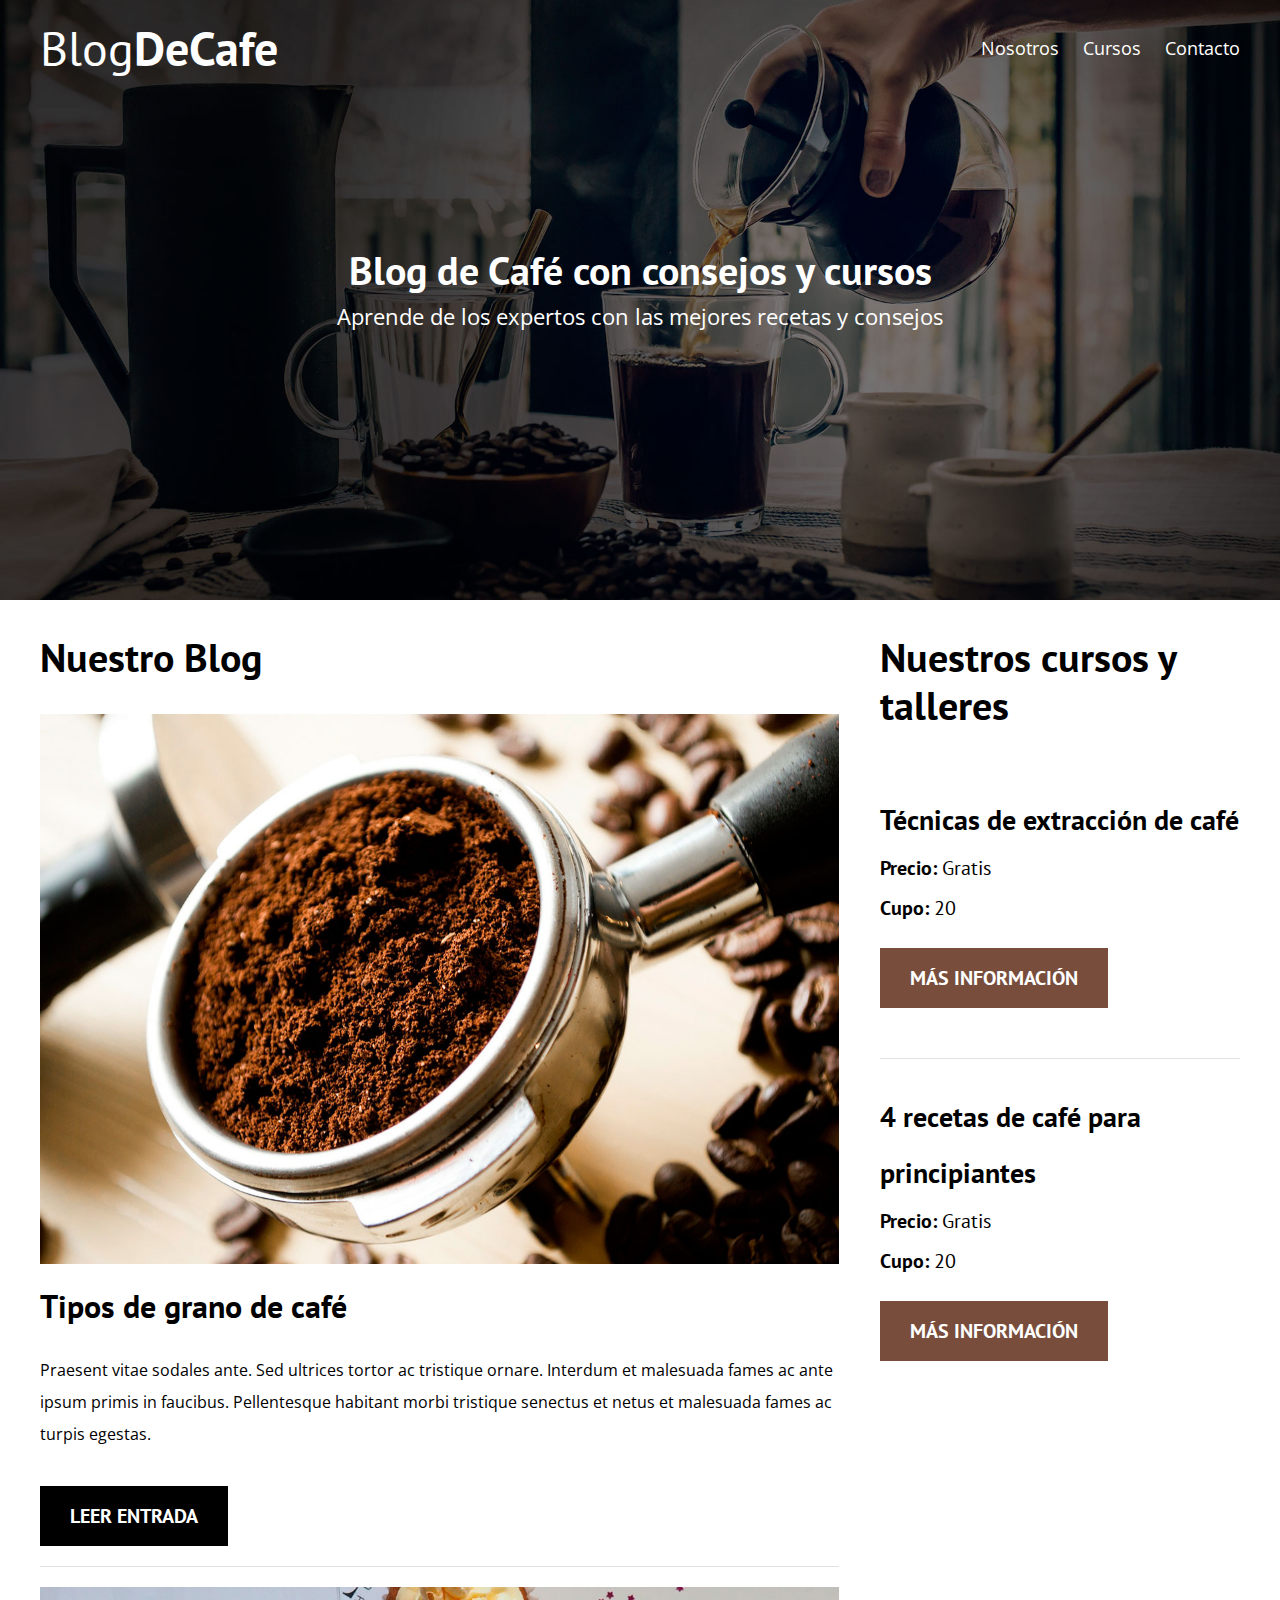
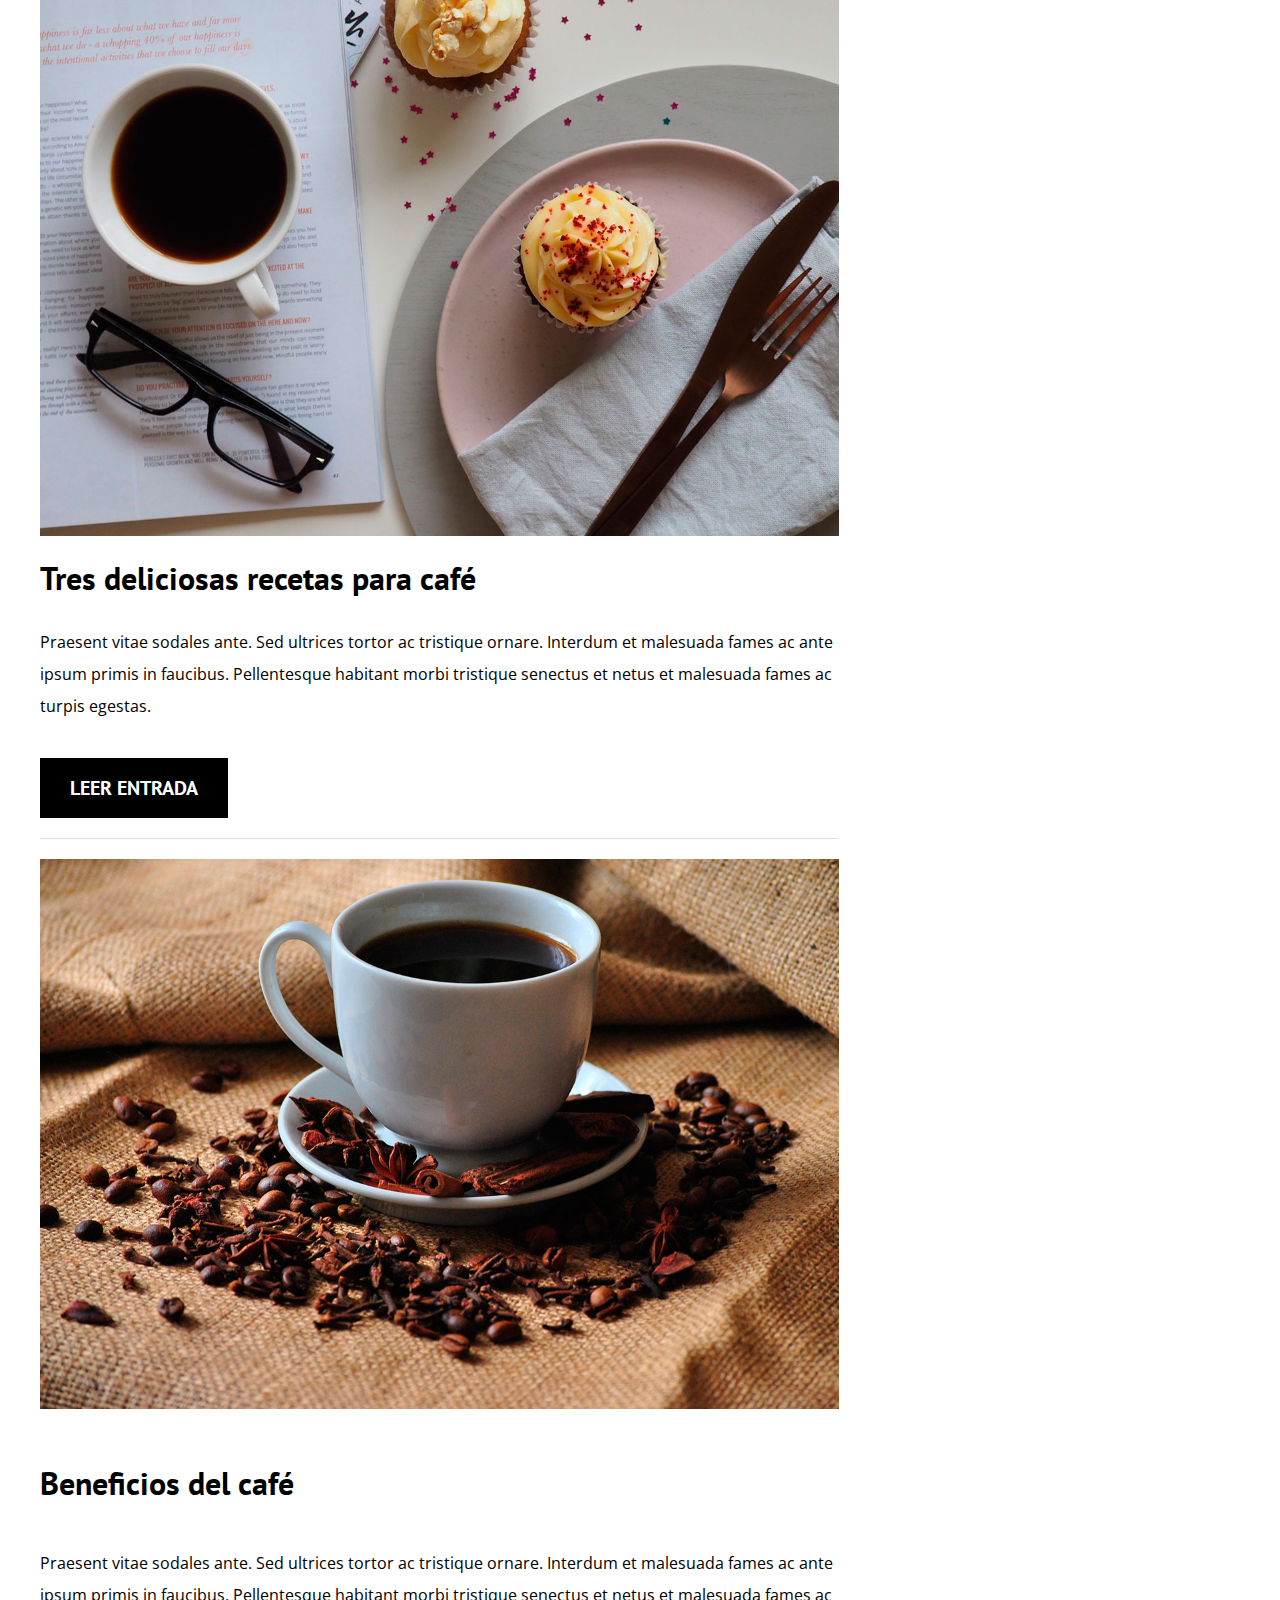
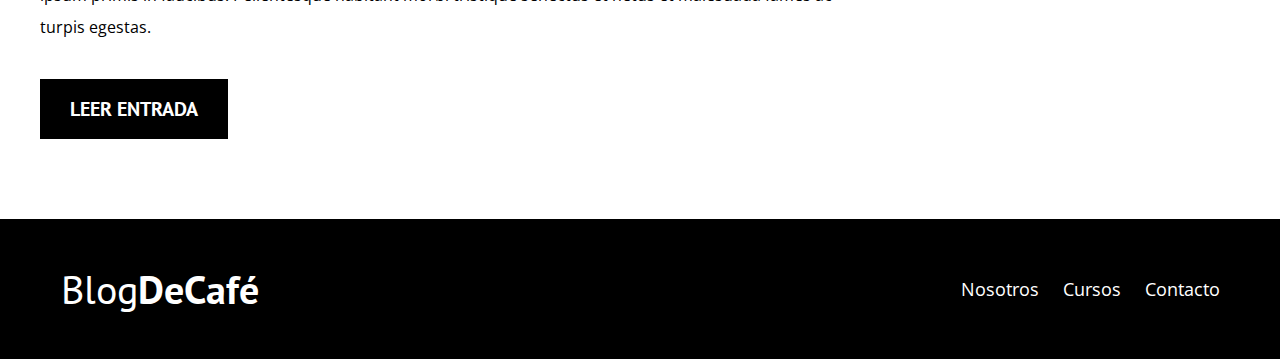
<file: blogcafe/index.html>
<!DOCTYPE html>
<html lang="en">

<head>
    <meta charset="UTF-8">
    <meta name="viewport" content="width=device-width, initial-scale=1.0">
    <meta http-equiv="X-UA-Compatible" content="ie=edge">
    <title>Blog de Café</title>
    <link href="https://fonts.googleapis.com/css2?family=Open+Sans&family=PT+Sans:wght@400;700&display=swap" rel="stylesheet">
    <link rel="stylesheet" href="css/normalize.css">
    <link rel="stylesheet" href="css/style.css">
</head>

<body>

    <header class="site-header">
        <div class="contenedor">
            <div class="barra">
                <a href="/">
                    <h1 class="no-margin">Blog<span>DeCafe</span></h1>
                </a>
                <nav class="navegacion">
                    <a href="nosotros.html">Nosotros</a>
                    <a href="cursos.html">Cursos</a>
                    <a href="contacto.html">Contacto</a>
                </nav>
            </div>
            <!--barra-->
            <div class="texto-header">
                <h2 class="no-margin">Blog de Café con consejos y cursos</h2>
                <p class="no-margin">Aprende de los expertos con las mejores recetas y consejos</p>
            </div>
        </div>
        <!--contenedor-->
    </header>
    <div class="contenido-principal contenedor">
        <main class="blog">
            <h2>Nuestro Blog</h2>
            <article class="entrada-blog">
                <div class="imagen">
                    <img src="img/blog1.jpg" alt="Imagen blog">
                </div>
                <!--imagen-->
                <div class="contenido-blog">
                    <h3 class="no-margin">Tipos de grano de café</h3>
                    <p>Praesent vitae sodales ante. Sed ultrices tortor ac tristique ornare. Interdum et malesuada fames ac ante ipsum primis in faucibus. Pellentesque habitant morbi tristique senectus et netus et malesuada fames ac turpis egestas.</p>
                    <a href="entrada.html" class="btn btn-primario">Leer entrada</a>
                </div>
            </article>
            <article class="entrada-blog">
                <div class="imagen">
                    <img src="img/blog2.jpg" alt="Imagen blog">
                </div>
                <!--imagen-->
                <div class="contenido-blog">
                    <h3 class="no-margin">Tres deliciosas recetas para café</h3>
                    <p>Praesent vitae sodales ante. Sed ultrices tortor ac tristique ornare. Interdum et malesuada fames ac ante ipsum primis in faucibus. Pellentesque habitant morbi tristique senectus et netus et malesuada fames ac turpis egestas.</p>
                    <a href="entrada.html" class="btn btn-primario">Leer entrada</a>
                </div>
            </article>
            <article class="entrada-blog">
                <div class="imagen">
                    <img src="img/blog3.jpg" alt="Imagen blog">
                </div>
                <!--imagen-->
                <div class="contenido-blog">
                    <h3>Beneficios del café</h3>
                    <p>Praesent vitae sodales ante. Sed ultrices tortor ac tristique ornare. Interdum et malesuada fames ac ante ipsum primis in faucibus. Pellentesque habitant morbi tristique senectus et netus et malesuada fames ac turpis egestas.</p>
                    <a href="entrada.html" class="btn btn-primario">Leer entrada</a>
                </div>
            </article>
        </main>
        <aside class="cursos">
            <h2>Nuestros cursos y talleres</h2>
            <ul class="cursos-lista">
                <li class="curso">
                    <h4 class="no-margin">Técnicas de extracción de café</h4>
                    <p class="no-margin">Precio: <span>Gratis</span></p>
                    <p class="no-margin">Cupo: <span>20</span></p>
                    <a href="cursos.html" class="btn btn-secundario">Más información</a>
                </li>
                <li class="curso">
                    <h4 class="no-margin">4 recetas de café para principiantes</h4>
                    <p class="no-margin">Precio: <span>Gratis</span></p>
                    <p class="no-margin">Cupo: <span>20</span></p>
                    <a href="cursos.html" class="btn btn-secundario">Más información</a>
                </li>
            </ul>
        </aside>
    </div>
    <!--contenido-principal-->
    <footer class="site-footer">
        <div class="contenedor">
            <div class="barra">
                <p class="no-margin">Blog<span>DeCafé</span></p>
                <nav class="navegacion">
                    <a href="nosotros.html">Nosotros</a>
                    <a href="cursos.html">Cursos</a>
                    <a href="contacto.html">Contacto</a>
                </nav>
            </div>
        </div>
    </footer>
</body>

</html>
</file>
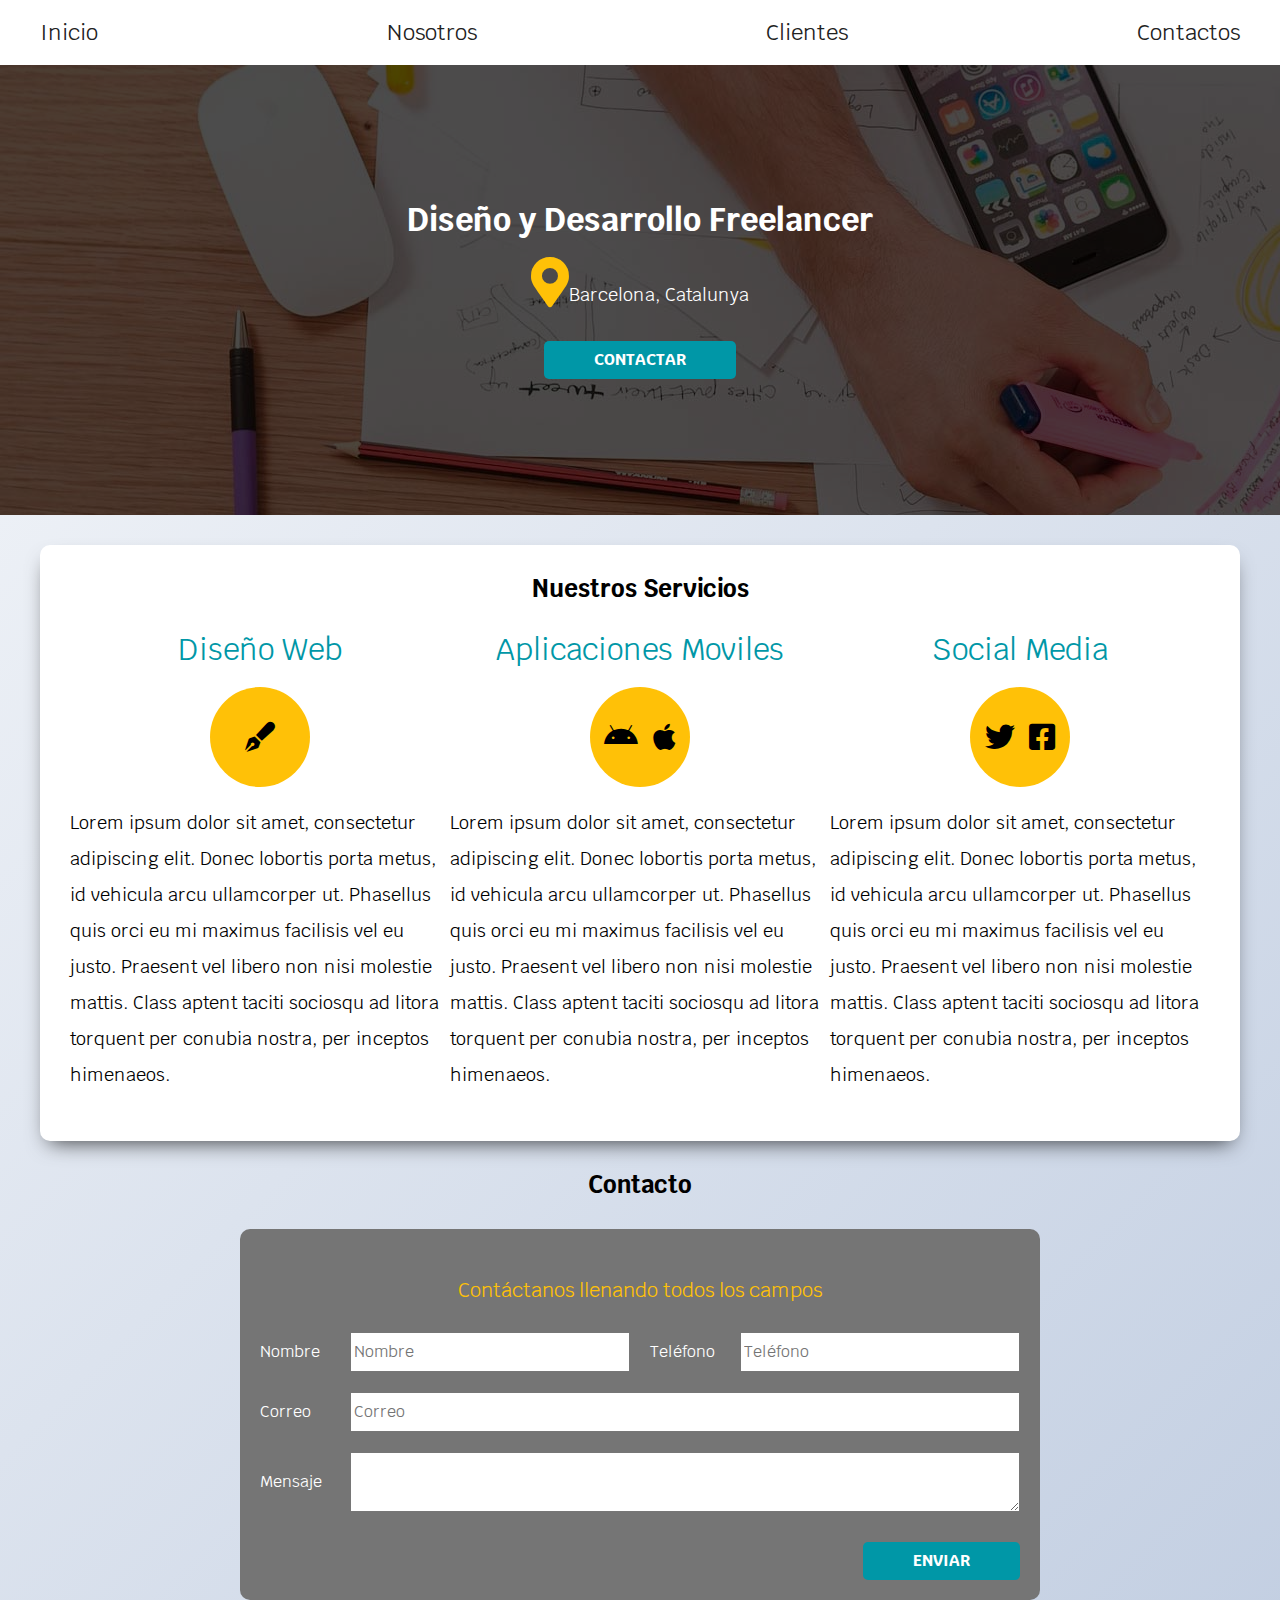
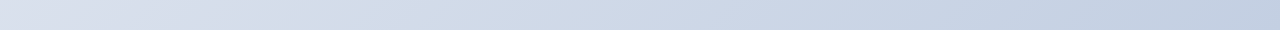
<file: freelancer/index.html>
<!DOCTYPE html>
<html lang="en">

<head>
    <meta charset="UTF-8">
    <meta name="viewport" content="width=device-width, initial-scale=1.0">
    <meta http-equiv="X-UA-Compatible" content="ie=edge">
    <title>Freelancer</title>
    <link href="https://fonts.googleapis.com/css2?family=Krub:wght@400;700&display=swap" rel="stylesheet">
    <link rel="stylesheet" href="css/all.css">
    <link rel="stylesheet" href="css/normalize.css">
    <link rel="stylesheet" href="css/style.css">
</head>

<body>
    <header class="site-header">
        <nav>
            <a href="#">Inicio</a>
            <a href="#">Nosotros</a>
            <a href="#">Clientes</a>
            <a href="#">Contactos</a>
        </nav>
    </header>

    <div class="hero">
        <div class="contenedor-hero">
            <h1>Diseño y Desarrollo Freelancer</h1>

            <p><i class="fas fa-map-marker-alt"></i>Barcelona, Catalunya</p>
            <a href="#" class="boton">Contactar</a>
        </div>
    </div>
    <main class="servicios contenedor">
        <h2>Nuestros Servicios</h2>
        <div class="contenedor-servicios">
            <div class="servicio">
                <h3>Diseño Web</h3>
                <div class="iconos">
                    <i class="fas fa-pen-fancy"></i>
                </div>
                <p>Lorem ipsum dolor sit amet, consectetur adipiscing elit. Donec lobortis porta metus, id vehicula arcu ullamcorper ut. Phasellus quis orci eu mi maximus facilisis vel eu justo. Praesent vel libero non nisi molestie mattis. Class aptent
                    taciti sociosqu ad litora torquent per conubia nostra, per inceptos himenaeos. </p>
            </div>
            <div class="servicio">
                <h3>Aplicaciones Moviles</h3>
                <div class="iconos">
                    <i class="fab fa-android"></i>
                    <i class="fab fa-apple"></i>
                </div>
                <p>Lorem ipsum dolor sit amet, consectetur adipiscing elit. Donec lobortis porta metus, id vehicula arcu ullamcorper ut. Phasellus quis orci eu mi maximus facilisis vel eu justo. Praesent vel libero non nisi molestie mattis. Class aptent
                    taciti sociosqu ad litora torquent per conubia nostra, per inceptos himenaeos. </p>
            </div>
            <div class="servicio">
                <h3>Social Media</h3>
                <div class="iconos">
                    <i class="fab fa-twitter"></i>
                    <i class="fab fa-facebook-square"></i>
                </div>
                <p>Lorem ipsum dolor sit amet, consectetur adipiscing elit. Donec lobortis porta metus, id vehicula arcu ullamcorper ut. Phasellus quis orci eu mi maximus facilisis vel eu justo. Praesent vel libero non nisi molestie mattis. Class aptent
                    taciti sociosqu ad litora torquent per conubia nostra, per inceptos himenaeos. </p>
            </div>
        </div>
    </main>
    <section id="contacto" class="contacto">
        <h2>Contacto</h2>
        <form action="#">
            <legend>Contáctanos llenando todos los campos</legend>
            <div class="contenedor-campos">
                <div class="campo">
                    <label for="Nombre">Nombre</label>
                    <input type="text" name="nombre" placeholder="Nombre">
                </div>
                <div class="campo">
                    <label for="Telefono">Teléfono</label>
                    <input type="tel" name="telefono" placeholder="Teléfono">
                </div>
                <div class="campo w-100">
                    <label for="Correo">Correo</label>
                    <input type="mail" name="nombre" placeholder="Correo">
                </div>
                <div class="campo w-100">
                    <label for="Mensaje">Mensaje</label>
                    <textarea name="" id=""></textarea>
                </div>
            </div>
            <div class="enviar">
                <input class="boton" type="submit" value="Enviar">
            </div>
        </form>
    </section>
</body>

</html>
</file>
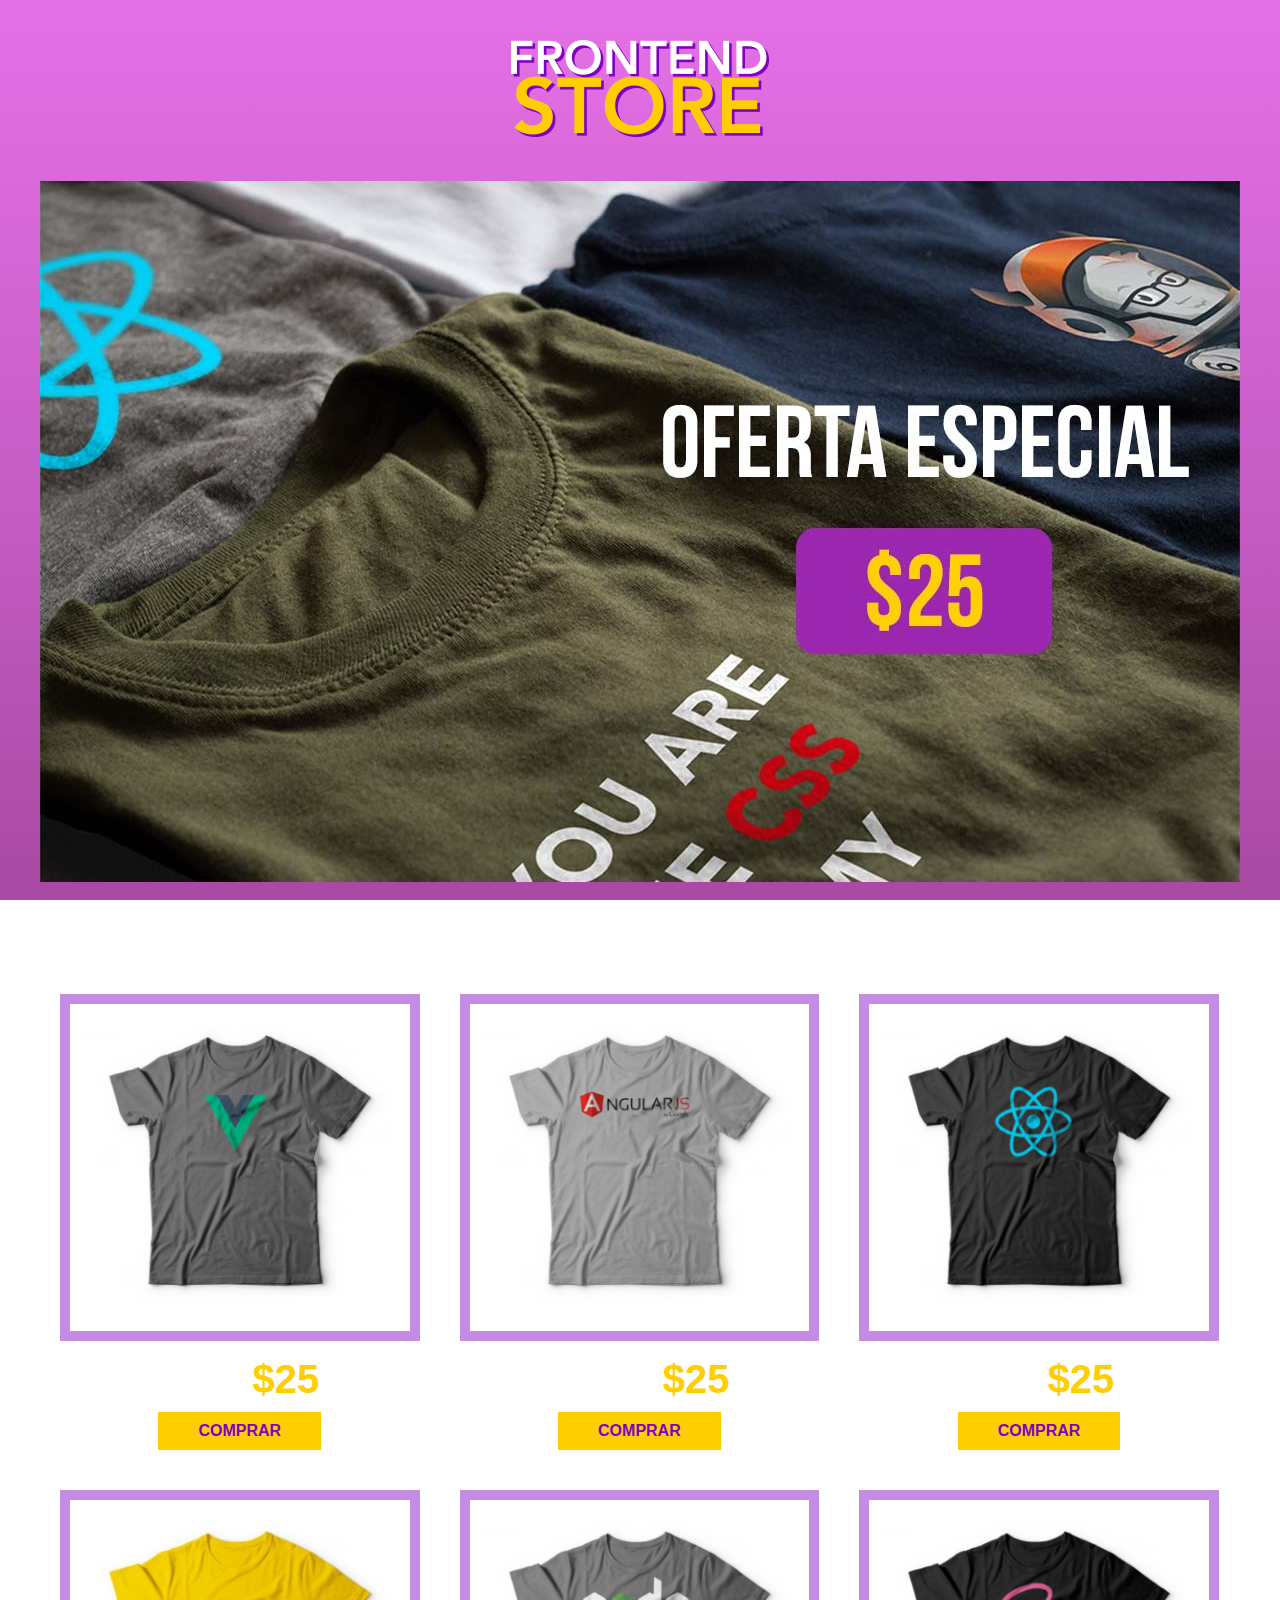
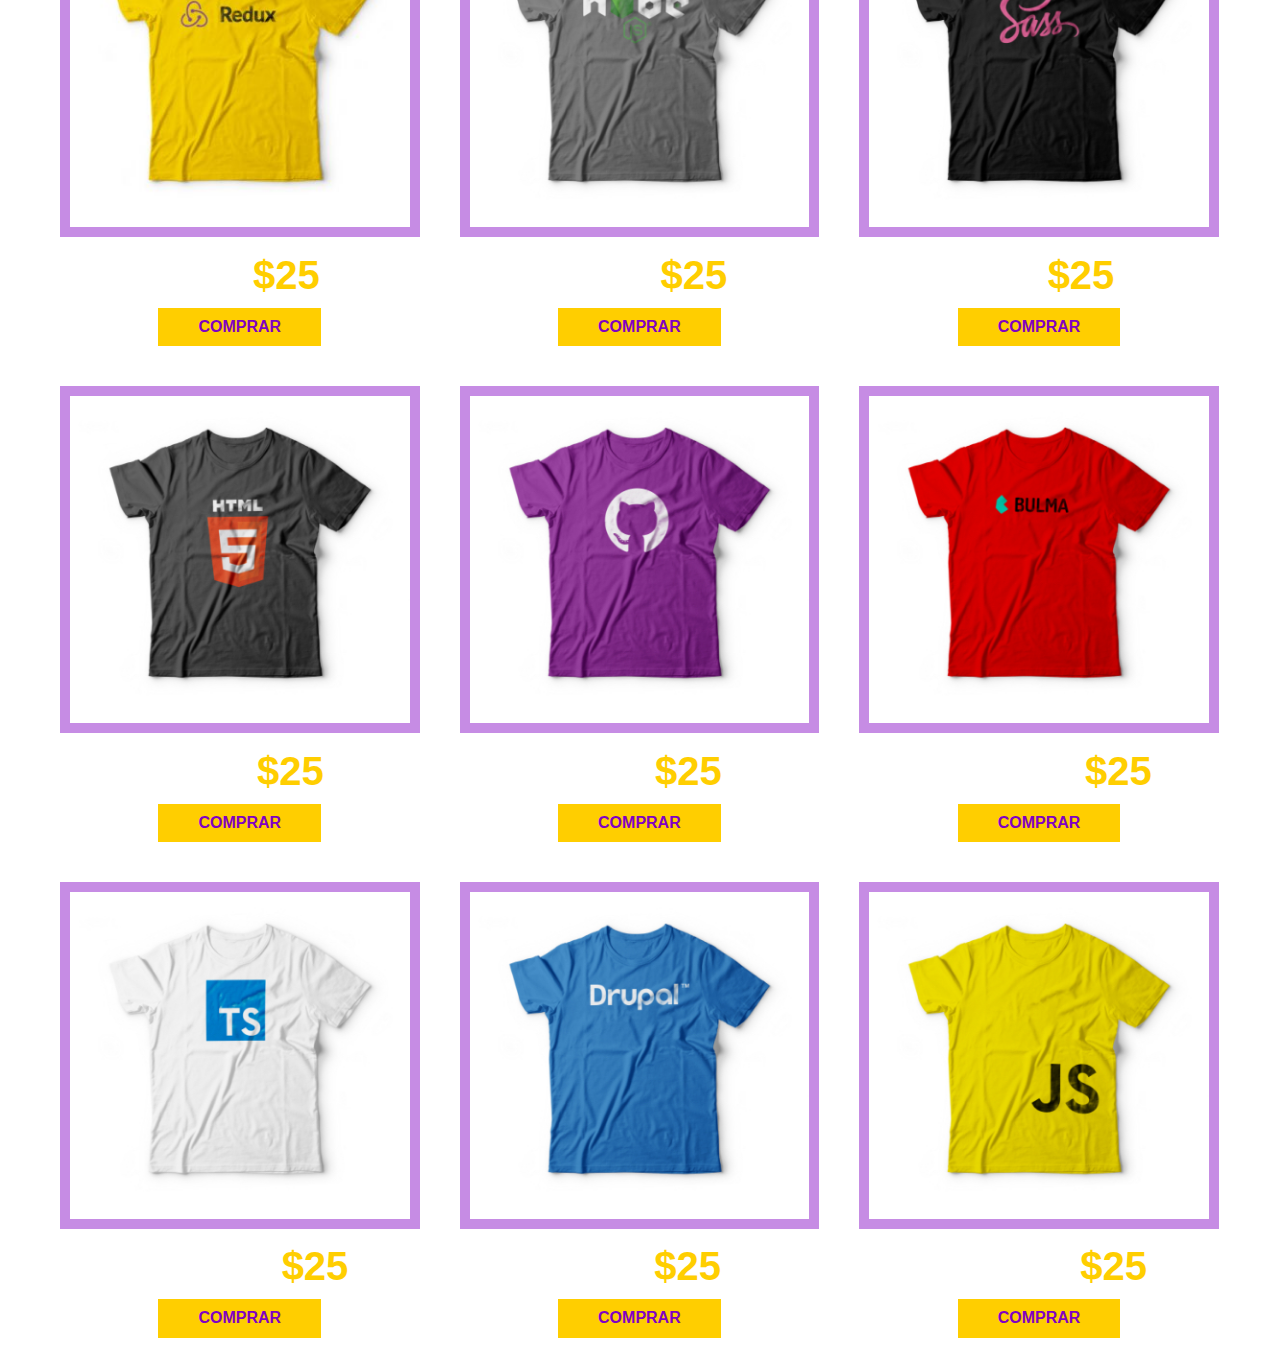
<file: frontendstore/frontendstore - FINALIZADO/index.html>
<!DOCTYPE html>
<html lang="en">
<head>
    <meta charset="UTF-8">
    <meta name="viewport" content="width=device-width, initial-scale=1.0">
    <meta http-equiv="X-UA-Compatible" content="ie=edge">
    <title>Frontend Store</title>
    <link rel="stylesheet" href="css/normalize.css">
    <link rel="stylesheet" href="css/estilos.css">
</head>
<body>
    <header>
        <img src="img/logo.png" alt="Logotipo">
    </header>

    <div class="contenedor">
        <div class="hero">
            <img src="img/hero.jpg" alt="imagen hero">
        </div>

        <main>
            <h2>Nuestros Productos</h2>
            <ul class="lista-productos">
                <li>
                    <img src="img/1.jpg" alt="producto">
                    <p>VueJS <span class="precio">$25</span></p>
                    <a href="#" class="boton">Comprar</a>
                </li>
                <li>
                    <img src="img/2.jpg" alt="producto">
                    <p>Angular <span class="precio">$25</span></p>
                    <a href="#" class="boton">Comprar</a>
                </li>
                <li>
                    <img src="img/3.jpg" alt="producto">
                    <p>React <span class="precio">$25</span></p>
                    <a href="#" class="boton">Comprar</a>
                </li>
                <li>
                    <img src="img/4.jpg" alt="producto">
                    <p>Redux <span class="precio">$25</span></p>
                    <a href="#" class="boton">Comprar</a>
                </li>
                <li>
                    <img src="img/5.jpg" alt="producto">
                    <p>Node.js <span class="precio">$25</span></p>
                    <a href="#" class="boton">Comprar</a>
                </li>
                <li>
                    <img src="img/6.jpg" alt="producto">
                    <p>SASS <span class="precio">$25</span></p>
                    <a href="#" class="boton">Comprar</a>
                </li>
                <li>
                    <img src="img/7.jpg" alt="producto">
                    <p>HTML5 <span class="precio">$25</span></p>
                    <a href="#" class="boton">Comprar</a>
                </li>
                <li>
                    <img src="img/8.jpg" alt="producto">
                    <p>Github <span class="precio">$25</span></p>
                    <a href="#" class="boton">Comprar</a>
                </li>
                <li>
                    <img src="img/9.jpg" alt="producto">
                    <p>Bulma CSS <span class="precio">$25</span></p>
                    <a href="#" class="boton">Comprar</a>
                </li>
                <li>
                    <img src="img/10.jpg" alt="producto">
                    <p>TypeScript <span class="precio">$25</span></p>
                    <a href="#" class="boton">Comprar</a>
                </li>
                <li>
                    <img src="img/11.jpg" alt="producto">
                    <p>Drupal <span class="precio">$25</span></p>
                    <a href="#" class="boton">Comprar</a>
                </li>
                <li>
                    <img src="img/12.jpg" alt="producto">
                    <p>JavaScript <span class="precio">$25</span></p>
                    <a href="#" class="boton">Comprar</a>
                </li>
            </ul>
        </main>
    </div><!--.contenedor-->
</body>
</html>
</file>
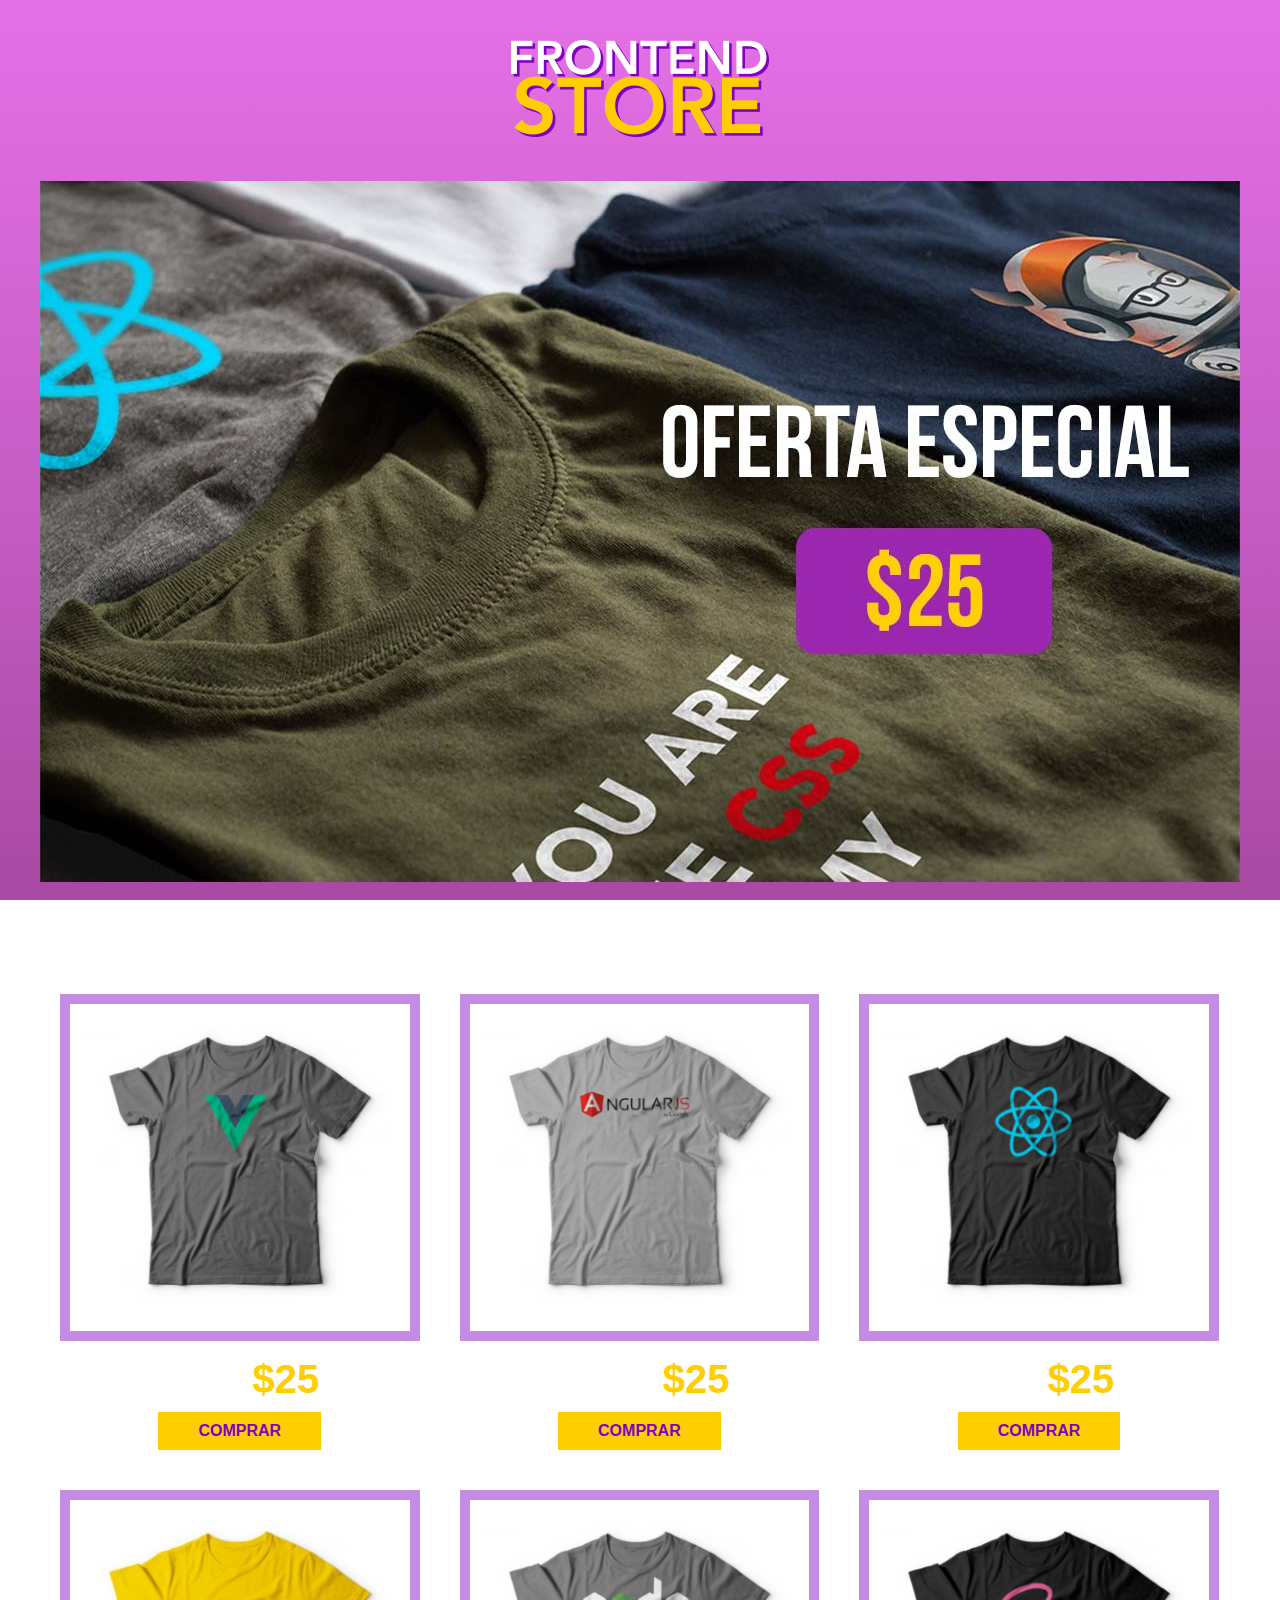
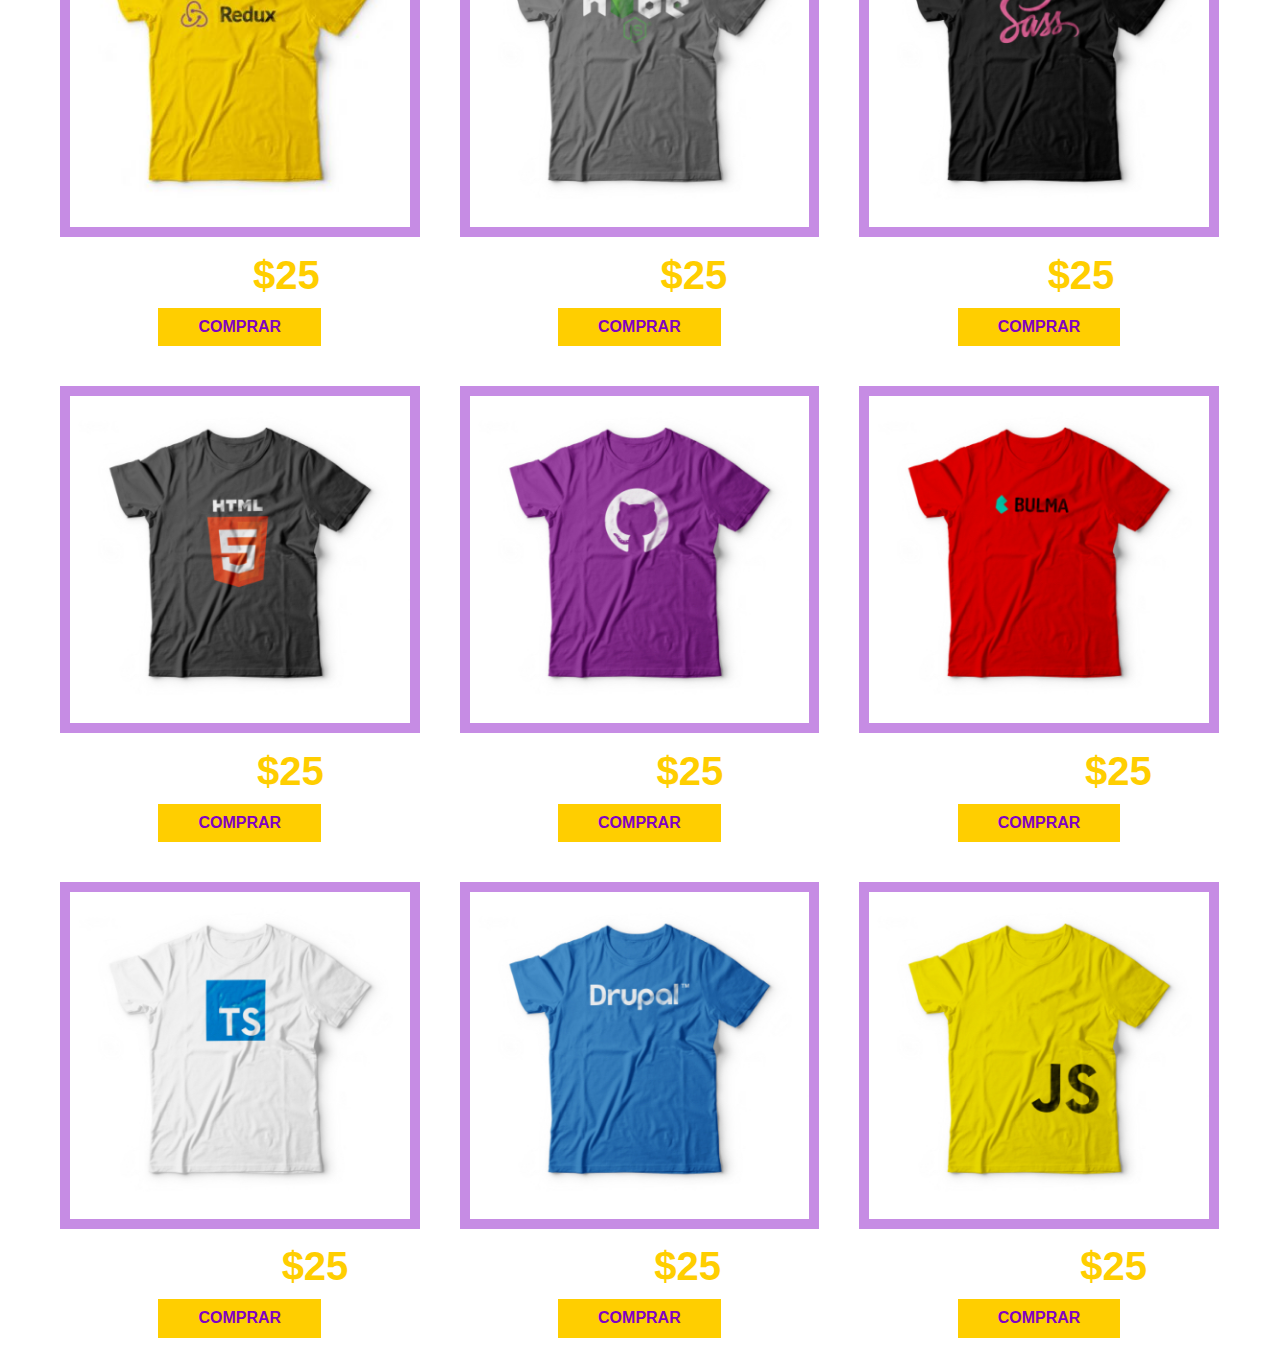
<file: frontendstore/frontendstore - INICIAL/index.html>
<!DOCTYPE html>
<html lang="en">

<head>
    <meta charset="UTF-8">
    <meta name="viewport" content="width=device-width, initial-scale=1.0">
    <title>Frontend Store</title>
    <link rel="stylesheet" href="css/normalize.css">
    <link rel="stylesheet" href="css/estilos.css">
</head>

<body>
    <div class="contenedor">
        <header>
            <img src="img/logo.png" alt="Logotipo">
        </header>
        <div class="hero">
            <img src="img/hero.jpg" alt="imagen hero">
        </div>

        <main>
            <h2>Nuestros productos</h2>
            <ul class="lista-productos">
                <li>
                    <img src="img/1.jpg" alt="producto">
                    <p>VueJS <span>$25</span></p>
                    <a href="#" class="boton">Comprar</a>
                </li>
                <li>
                    <img src="img/2.jpg" alt="producto">
                    <p>Angular <span>$25</span></p>
                    <a href="#" class="boton">Comprar</a>
                </li>
                <li>
                    <img src="img/3.jpg" alt="producto">
                    <p>React <span>$25</span></p>
                    <a href="#" class="boton">Comprar</a>
                </li>
                <li>
                    <img src="img/4.jpg" alt="producto">
                    <p>Redux <span>$25</span></p>
                    <a href="#" class="boton">Comprar</a>
                </li>
                <li>
                    <img src="img/5.jpg" alt="producto">
                    <p>Node.js <span>$25</span></p>
                    <a href="#" class="boton">Comprar</a>
                </li>
                <li>
                    <img src="img/6.jpg" alt="producto">
                    <p>SASS <span>$25</span></p>
                    <a href="#" class="boton">Comprar</a>
                </li>
                <li>
                    <img src="img/7.jpg" alt="producto">
                    <p>HTML5 <span>$25</span></p>
                    <a href="#" class="boton">Comprar</a>
                </li>
                <li>
                    <img src="img/8.jpg" alt="producto">
                    <p>GitHub <span>$25</span></p>
                    <a href="#" class="boton">Comprar</a>
                </li>
                <li>
                    <img src="img/9.jpg" alt="producto">
                    <p>Bulma CSS <span>$25</span></p>
                    <a href="#" class="boton">Comprar</a>
                </li>
                <li>
                    <img src="img/10.jpg" alt="producto">
                    <p>TypeScript <span>$25</span></p>
                    <a href="#" class="boton">Comprar</a>
                </li>
                <li>
                    <img src="img/11.jpg" alt="producto">
                    <p>Drupal <span>$25</span></p>
                    <a href="#" class="boton">Comprar</a>
                </li>
                <li>
                    <img src="img/12.jpg" alt="producto">
                    <p>JavaScript <span>$25</span></p>
                    <a href="#" class="boton">Comprar</a>
                </li>
            </ul>
        </main>
    </div>
</body>

</html>
</file>
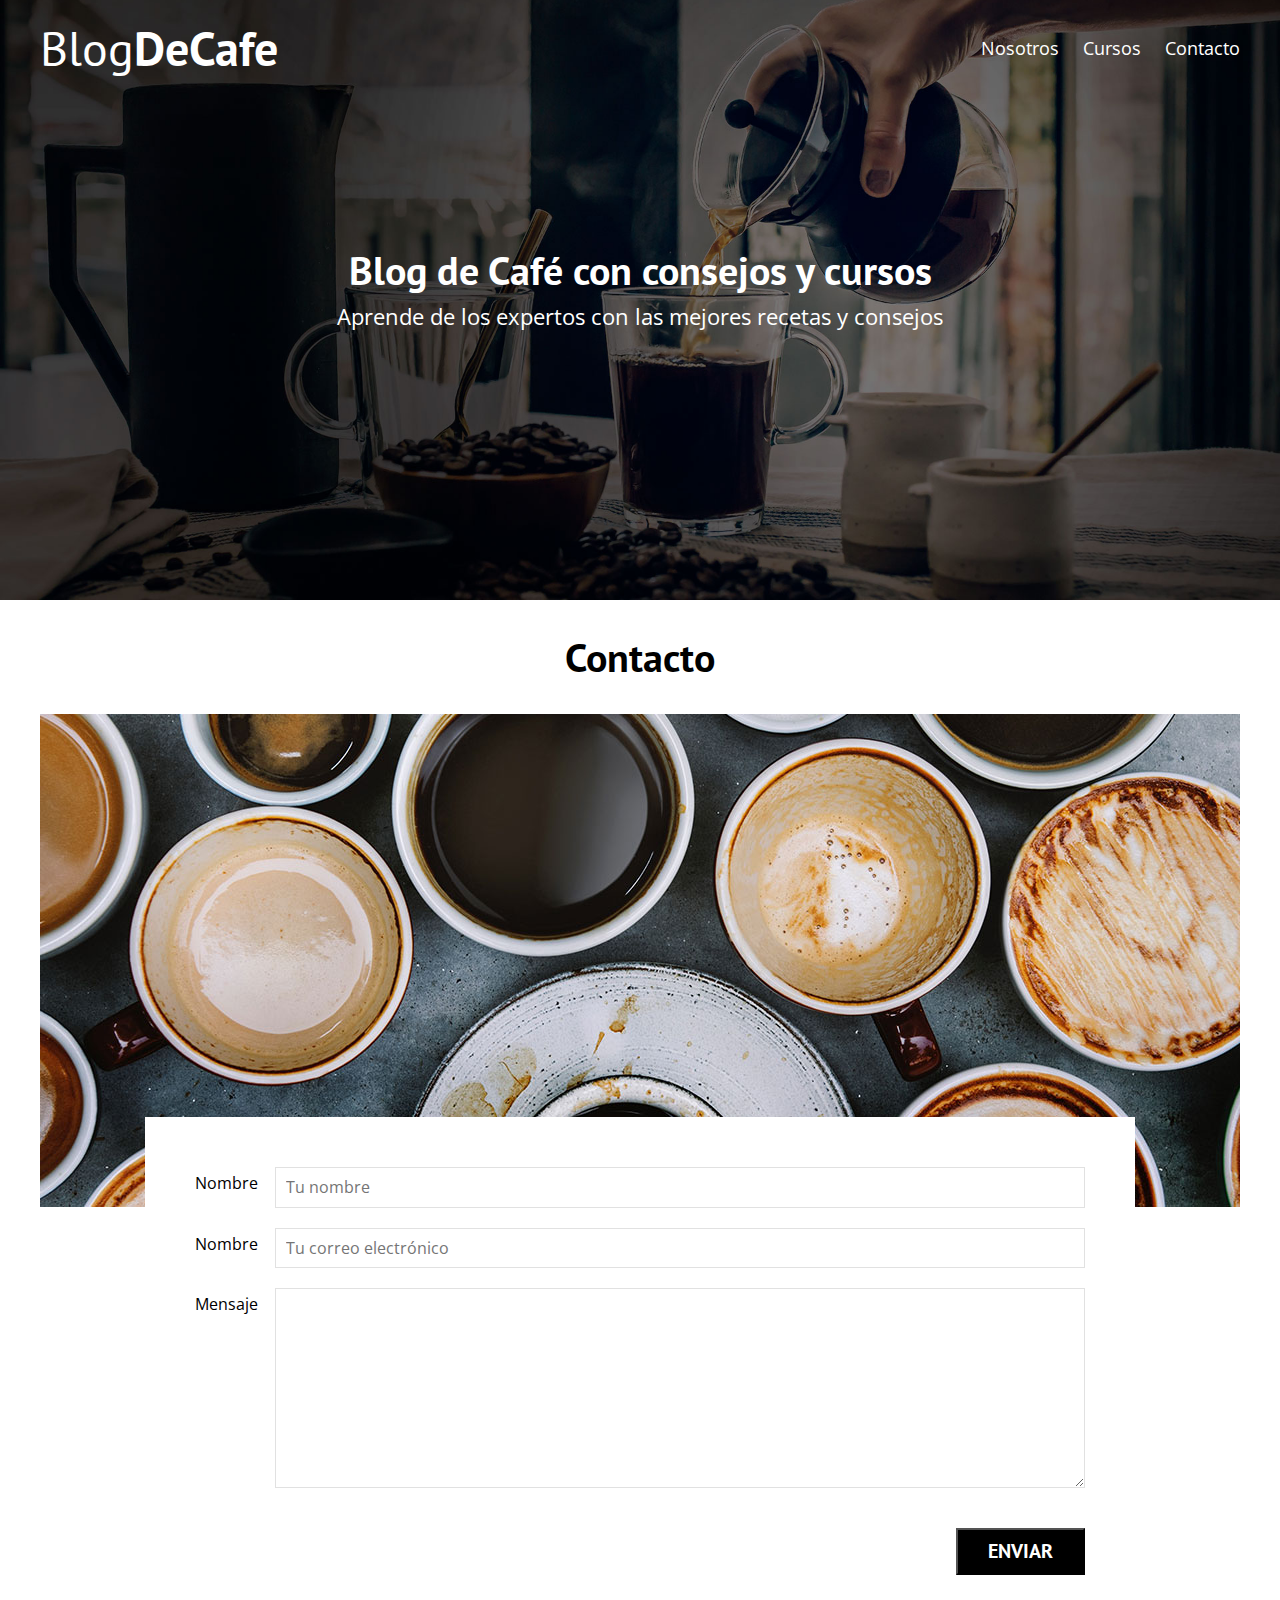
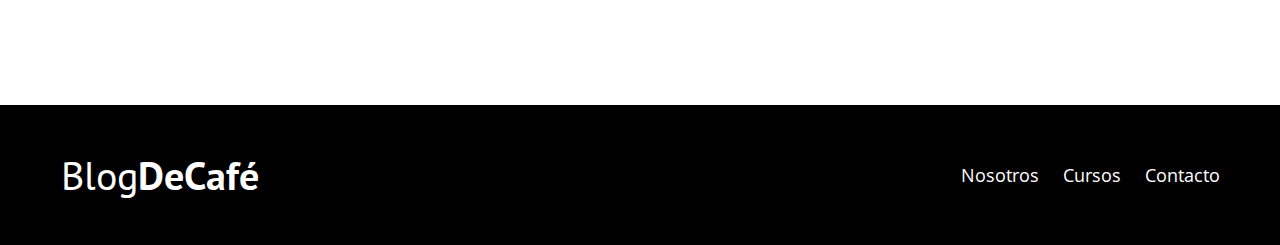
<file: blogcafe/contacto.html>
<!DOCTYPE html>
<html lang="en">

<head>
    <meta charset="UTF-8">
    <meta name="viewport" content="width=device-width, initial-scale=1.0">
    <meta http-equiv="X-UA-Compatible" content="ie=edge">
    <title>Blog de Café</title>
    <link href="https://fonts.googleapis.com/css2?family=Open+Sans&family=PT+Sans:wght@400;700&display=swap" rel="stylesheet">
    <link rel="stylesheet" href="css/normalize.css">
    <link rel="stylesheet" href="css/style.css">
</head>

<body>

    <header class="site-header">
        <div class="contenedor">
            <div class="barra">
                <a href="/">
                    <h1 class="no-margin">Blog<span>DeCafe</span></h1>
                </a>
                <nav class="navegacion">
                    <a href="nosotros.html">Nosotros</a>
                    <a href="cursos.html">Cursos</a>
                    <a href="contacto.html">Contacto</a>
                </nav>
            </div>
            <!--barra-->
            <div class="texto-header">
                <h2 class="no-margin">Blog de Café con consejos y cursos</h2>
                <p class="no-margin">Aprende de los expertos con las mejores recetas y consejos</p>
            </div>
        </div>
        <!--contenedor-->
    </header>

    <main class="contenedor">
        <h2 class="centrar-texto">Contacto</h2>
        <div class="grid centrar-columnas">
            <div class="columnas-12">
                <img src="img/contacto.jpg" alt="Imagen Contacto">
            </div>
            <div class="columnas-10 formulario-contacto">
                <form action="#">
                    <div class="campo">
                        <label for="nombre">Nombre</label>
                        <input type="text" id="nombre" placeholder="Tu nombre">
                    </div>
                    <div class="campo">
                        <label for="email">Nombre</label>
                        <input type="email" id="email" placeholder="Tu correo electrónico">
                    </div>
                    <div class="campo mensaje">
                        <label for="mensaje">Mensaje</label>
                        <textarea id="mensaje"></textarea>
                    </div>
                    <div class="campo enviar">
                        <input type="submit" value="Enviar" class="btn btn-primario">
                    </div>
                </form>
            </div>
        </div>
    </main>

    <footer class="site-footer">
        <div class="contenedor">
            <div class="barra">
                <p class="no-margin">Blog<span>DeCafé</span></p>
                <nav class="navegacion">
                    <a href="nosotros.html">Nosotros</a>
                    <a href="cursos.html">Cursos</a>
                    <a href="contacto.html">Contacto</a>
                </nav>
            </div>
        </div>
    </footer>
</body>
</file>
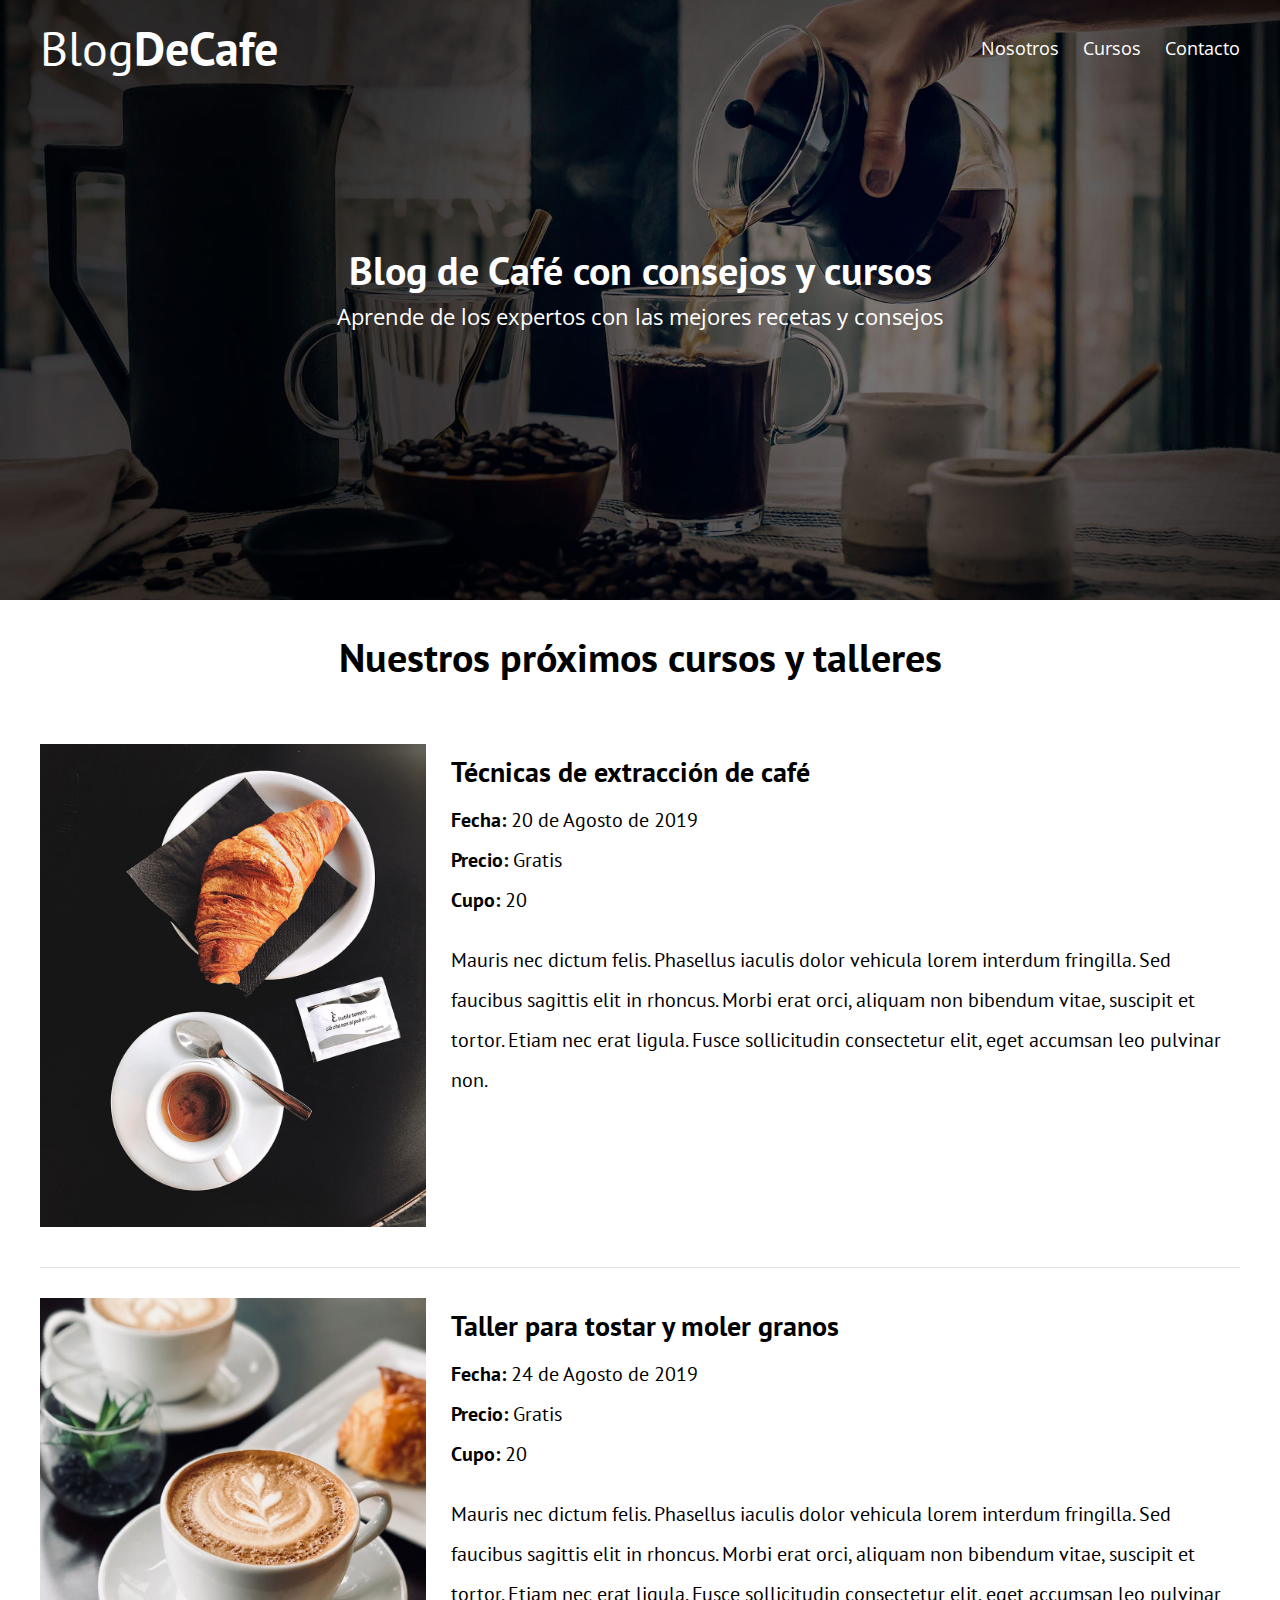
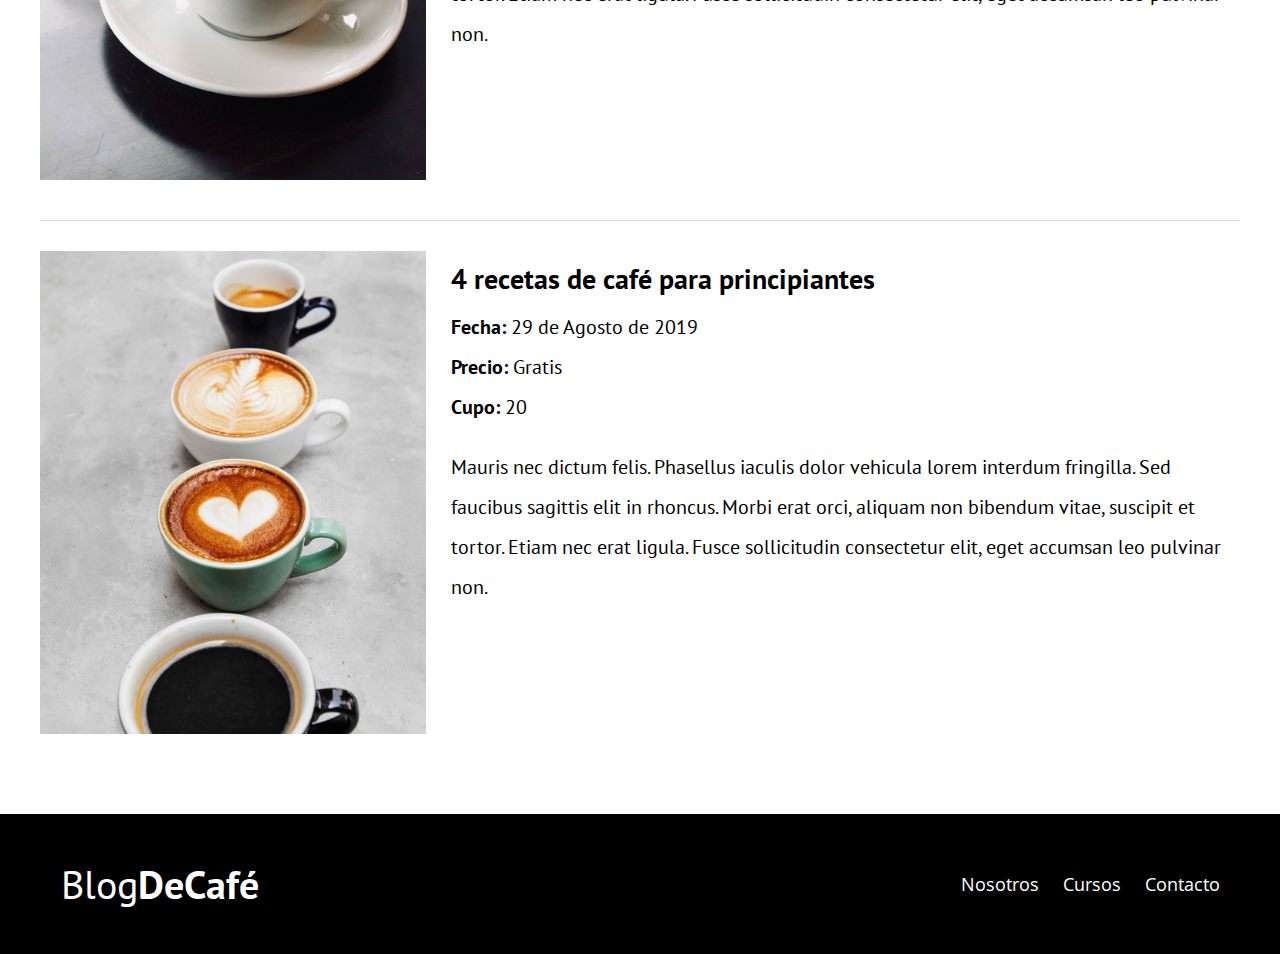
<file: blogcafe/cursos.html>
<!DOCTYPE html>
<html lang="en">

<head>
    <meta charset="UTF-8">
    <meta name="viewport" content="width=device-width, initial-scale=1.0">
    <meta http-equiv="X-UA-Compatible" content="ie=edge">
    <title>Blog de Café</title>
    <link href="https://fonts.googleapis.com/css2?family=Open+Sans&family=PT+Sans:wght@400;700&display=swap" rel="stylesheet">
    <link rel="stylesheet" href="css/normalize.css">
    <link rel="stylesheet" href="css/style.css">
</head>

<body>

    <header class="site-header">
        <div class="contenedor">
            <div class="barra">
                <a href="/">
                    <h1 class="no-margin">Blog<span>DeCafe</span></h1>
                </a>
                <nav class="navegacion">
                    <a href="nosotros.html">Nosotros</a>
                    <a href="cursos.html">Cursos</a>
                    <a href="contacto.html">Contacto</a>
                </nav>
            </div>
            <!--barra-->
            <div class="texto-header">
                <h2 class="no-margin">Blog de Café con consejos y cursos</h2>
                <p class="no-margin">Aprende de los expertos con las mejores recetas y consejos</p>
            </div>
        </div>
        <!--contenedor-->
    </header>

    <main class="contenedor">
        <h2 class="centrar-texto">Nuestros próximos cursos y talleres</h2>
        <article class="curso grid">
            <div class="columnas-4">
                <img src="img/curso1.jpg" alt="Imagen Curso">
            </div>
            <div class="columnas-8">
                <h4 class="no-margin">Técnicas de extracción de café</h4>
                <p class="no-margin">Fecha: <span>20 de Agosto de 2019</span></p>
                <p class="no-margin">Precio: <span>Gratis</span></p>
                <p class="no-margin">Cupo: <span>20</span></p>
                <p class="descripcion">Mauris nec dictum felis. Phasellus iaculis dolor vehicula lorem interdum fringilla. Sed faucibus sagittis elit in rhoncus. Morbi erat orci, aliquam non bibendum vitae, suscipit et tortor. Etiam nec erat ligula. Fusce sollicitudin consectetur
                    elit, eget accumsan leo pulvinar non.</p>
            </div>
        </article>
        <article class="curso grid">
            <div class="columnas-4">
                <img src="img/curso2.jpg" alt="Imagen Curso">
            </div>
            <div class="columnas-8">
                <h4 class="no-margin">Taller para tostar y moler granos</h4>
                <p class="no-margin">Fecha: <span>24 de Agosto de 2019</span></p>
                <p class="no-margin">Precio: <span>Gratis</span></p>
                <p class="no-margin">Cupo: <span>20</span></p>
                <p class="descripcion">Mauris nec dictum felis. Phasellus iaculis dolor vehicula lorem interdum fringilla. Sed faucibus sagittis elit in rhoncus. Morbi erat orci, aliquam non bibendum vitae, suscipit et tortor. Etiam nec erat ligula. Fusce sollicitudin consectetur
                    elit, eget accumsan leo pulvinar non.</p>
            </div>
        </article>
        <article class="curso grid">
            <div class="columnas-4">
                <img src="img/curso3.jpg" alt="Imagen Curso">
            </div>
            <div class="columnas-8">
                <h4 class="no-margin">4 recetas de café para principiantes</h4>
                <p class="no-margin">Fecha: <span>29 de Agosto de 2019</span></p>
                <p class="no-margin">Precio: <span>Gratis</span></p>
                <p class="no-margin">Cupo: <span>20</span></p>
                <p class="descripcion">Mauris nec dictum felis. Phasellus iaculis dolor vehicula lorem interdum fringilla. Sed faucibus sagittis elit in rhoncus. Morbi erat orci, aliquam non bibendum vitae, suscipit et tortor. Etiam nec erat ligula. Fusce sollicitudin consectetur
                    elit, eget accumsan leo pulvinar non.</p>
            </div>
        </article>
    </main>

    <footer class="site-footer">
        <div class="contenedor">
            <div class="barra">
                <p class="no-margin">Blog<span>DeCafé</span></p>
                <nav class="navegacion">
                    <a href="nosotros.html">Nosotros</a>
                    <a href="cursos.html">Cursos</a>
                    <a href="contacto.html">Contacto</a>
                </nav>
            </div>
        </div>
    </footer>
</body>
</file>
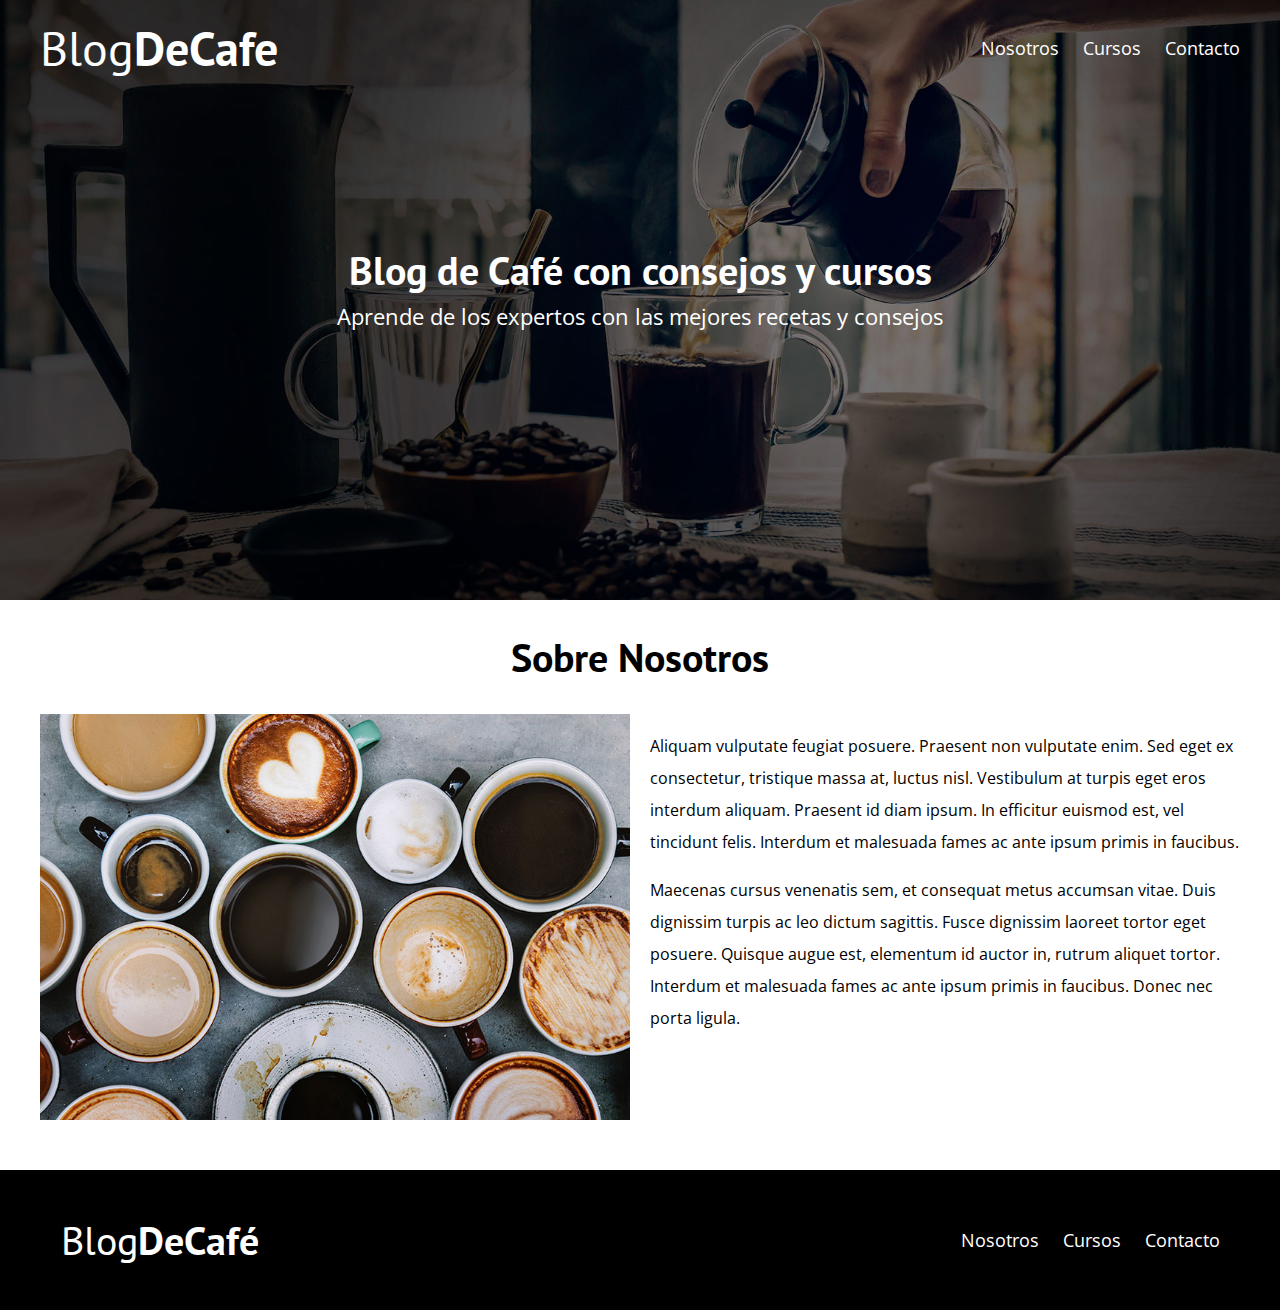
<file: blogcafe/nosotros.html>
<!DOCTYPE html>
<html lang="en">

<head>
    <meta charset="UTF-8">
    <meta name="viewport" content="width=device-width, initial-scale=1.0">
    <meta http-equiv="X-UA-Compatible" content="ie=edge">
    <title>Blog de Café</title>
    <link href="https://fonts.googleapis.com/css2?family=Open+Sans&family=PT+Sans:wght@400;700&display=swap" rel="stylesheet">
    <link rel="stylesheet" href="css/normalize.css">
    <link rel="stylesheet" href="css/style.css">
</head>

<body>

    <header class="site-header">
        <div class="contenedor">
            <div class="barra">
                <a href="/">
                    <h1 class="no-margin">Blog<span>DeCafe</span></h1>
                </a>
                <nav class="navegacion">
                    <a href="nosotros.html">Nosotros</a>
                    <a href="cursos.html">Cursos</a>
                    <a href="contacto.html">Contacto</a>
                </nav>
            </div>
            <!--barra-->
            <div class="texto-header">
                <h2 class="no-margin">Blog de Café con consejos y cursos</h2>
                <p class="no-margin">Aprende de los expertos con las mejores recetas y consejos</p>
            </div>
        </div>
        <!--contenedor-->
    </header>

    <main class="contenedor">
        <h2 class="centrar-texto">Sobre Nosotros</h2>
        <div class="grid">
            <div class="columnas-6">
                <img src="img/nosotros.jpg" alt="Imagen nosotros">
            </div>
            <div class="columnas-6">
                <p>Aliquam vulputate feugiat posuere. Praesent non vulputate enim. Sed eget ex consectetur, tristique massa at, luctus nisl. Vestibulum at turpis eget eros interdum aliquam. Praesent id diam ipsum. In efficitur euismod est, vel tincidunt
                    felis. Interdum et malesuada fames ac ante ipsum primis in faucibus.</p>
                <p>Maecenas cursus venenatis sem, et consequat metus accumsan vitae. Duis dignissim turpis ac leo dictum sagittis. Fusce dignissim laoreet tortor eget posuere. Quisque augue est, elementum id auctor in, rutrum aliquet tortor. Interdum et
                    malesuada fames ac ante ipsum primis in faucibus. Donec nec porta ligula.</p>
            </div>
        </div>
    </main>

    <footer class="site-footer">
        <div class="contenedor">
            <div class="barra">
                <p class="no-margin">Blog<span>DeCafé</span></p>
                <nav class="navegacion">
                    <a href="nosotros.html">Nosotros</a>
                    <a href="cursos.html">Cursos</a>
                    <a href="contacto.html">Contacto</a>
                </nav>
            </div>
        </div>
    </footer>
</body>
</file>
<file: blogcafe/css/style.css>
html {
    box-sizing: border-box;
    font-size: 62.5%;
    /** 1rem = 10px **/
}

*,
*:before,
*:after {
    box-sizing: inherit;
}

body {
    font-family: 'Open Sans', sans-serif;
    font-size: 1.6rem;
    line-height: 2;
}


/** Globales **/

.contenedor {
    max-width: 1200px;
    width: 95%;
    margin: 0 auto;
}

h1,
h2,
h3,
h4 {
    font-family: 'PT Sans', sans-serif;
}

h1 {
    font-size: 4.8rem;
}

h2 {
    font-size: 4rem;
    line-height: 1.2;
}

h3 {
    font-size: 3.2rem;
}

h4 {
    font-size: 2.8rem;
}

img {
    max-width: 100%;
}


/** Utilidades **/

.centrar-texto {
    text-align: center;
}

.no-margin {
    margin: 0;
}


/** Grid **/

@media (min-width: 768px) {
    .grid {
        display: flex;
        justify-content: space-between;
        flex-wrap: wrap;
    }
    .centrar-columnas {
        justify-content: center;
    }
    .columnas-4 {
        flex: 0 0 calc(33% - 1rem);
    }
    .columnas-6 {
        flex: 0 0 calc(50% - 1rem);
    }
    .columnas-8 {
        flex: 0 0 calc(66.6% - 1rem);
    }
    .columnas-10 {
        flex: 0 0 calc(83.3% - 1rem);
    }
    .columnas-12 {
        flex: 0 0 100%;
    }
}


/** Botones **/

.btn {
    display: block;
    text-align: center;
    padding: 1rem 3rem;
    margin: 2rem 0;
    color: #fff;
    text-decoration: none;
    font-family: 'PT Sans', sans-serif;
    font-weight: 700;
    text-transform: uppercase;
    font-size: 2rem;
    flex: 0 0 100%;
}

.btn:hover {
    cursor: pointer;
}

@media (min-width: 480px) {
    .btn {
        display: inline-block;
        flex: 0 0 auto;
    }
}

.btn-primario {
    background-color: #000000;
}

.btn-secundario {
    background-color: #784d3c;
}


/** Header **/

@media (min-width:768px) {
    .barra {
        display: flex;
        justify-content: space-between;
        align-items: center;
    }
}

.site-header {
    background-image: url(../img/banner.jpg);
    background-repeat: no-repeat;
    background-position: center center;
    background-size: cover;
    height: 60rem;
}

.site-header a {
    color: #ffffff;
    text-decoration: none;
}

.site-header h1 {
    text-align: center;
    font-weight: 400;
}

.site-header h1 span {
    font-weight: 700;
}


/** Navegación **/

.navegacion a {
    text-align: center;
    display: block;
    font-size: 1.8rem;
    color: #ffffff;
    text-decoration: none;
}

@media (min-width: 768px) {
    .navegacion a {
        display: inline;
        margin-right: 2rem;
    }
    .navegacion a:last-of-type {
        margin: 0;
    }
}


/** header texto **/

.texto-header {
    color: #ffffff;
    text-align: center;
    margin-top: 5rem;
}

@media (min-width: 768px) {
    .texto-header {
        margin-top: 15rem;
    }
}

.texto-header p {
    font-size: 2.2rem;
}


/** Contenido Principal HOME **/

.contenido-principal {
    display: flex;
    flex-wrap: wrap;
}

.blog,
.cursos {
    flex: 0 0 100%;
}

.cursos {
    order: -1;
}

@media (min-width: 768px) {
    .contenido-principal {
        justify-content: space-between;
    }
    .blog {
        flex-basis: 66.6%;
    }
    .cursos {
        flex-basis: calc(33.3% - 4rem);
        order: 2;
    }
}


/** Opcional **/

.entrada-blog {
    margin-bottom: 2rem;
    border-bottom: 1px solid #e1e1e1;
}

.entrada-blog:last-of-type {
    border: none;
}


/** Cursos Sidebar **/

.cursos-lista {
    padding: 0;
    list-style: none;
}

.curso {
    padding-top: 3rem;
    padding-bottom: 3rem;
    border-bottom: 1px solid #e1e1e1;
}

.curso:last-of-type {
    border-bottom: none;
}

.curso p {
    font-family: 'PT Sans', sans-serif;
    font-weight: 700;
    font-size: 2rem;
}

.curso p span,
.curso p.descripcion {
    font-weight: 400;
}


/** Footer **/

.site-footer {
    background-color: #000000;
    padding: 3rem;
    margin-top: 4rem;
}

.site-footer p {
    color: white;
    font-size: 4rem;
    font-weight: 400;
    font-family: 'PT Sans', sans-serif;
    text-align: center;
}

.site-footer p span {
    font-weight: 700;
}


/** Contacto **/

.formulario-contacto {
    background-color: #ffffff;
    padding: 5rem;
}

@media (min-width: 768px) {
    .formulario-contacto {
        margin-top: -10rem;
    }
}

.formulario-contacto .campo {
    display: flex;
    justify-content: space-between;
    margin-bottom: 2rem;
}

.formulario-contacto .campo label {
    flex: 0 0 8rem;
}

.formulario-contacto .campo input:not([type="submit"]),
.formulario-contacto textarea {
    flex: 1;
    border: 1px solid #e1e1e1;
    padding: 1rem;
}

.formulario-contacto textarea {
    height: 20rem;
}

.formulario-contacto .enviar {
    display: flex;
    justify-content: flex-end;
}
</file>
<file: freelancer/css/style.css>
:root {
    --primario: #FFC107;
    --secundario: #0097A7;
    --oscuro: #212121;
    --anchopantalla: 1200px;
    --gris: #757575;
}

html {
    box-sizing: border-box;
    min-height: 100%;
    font-size: 62.5%;
}

*,
*:before,
*:after {
    box-sizing: inherit;
}

body {
    font-family: 'Krub', sans-serif;
    min-height: 100%;
    background-image: linear-gradient(135deg, #f5f7fa 0%, #c3cfe2 100%);
    font-size: 1.6rem;
}

h1,
h2,
h3 {
    margin: 0;
}

h2,
h3 {
    text-align: center;
}

h3 {
    color: var(--secundario);
    font-weight: 400;
    font-size: 3rem;
}

p {
    font-size: 1.8rem;
    line-height: 2;
}

.site-header {
    background-color: white;
}

.site-header nav {
    max-width: 1200px;
    margin: 0 auto;
    padding: 2rem 0;
    display: flex;
    flex-direction: column;
    align-items: center;
}

@media (min-width: 768px) {
    .site-header nav {
        flex-direction: row;
        justify-content: space-between;
    }
}

.site-header nav a {
    color: var(--oscuro);
    font-size: 2.2rem;
    text-decoration: none;
    margin-bottom: 2rem;
}

.site-header nav a:last-of-type {
    margin-bottom: 0;
}

@media (min-width: 768px) {
    .site-header nav a {
        margin-bottom: 0;
    }
}

.hero {
    height: 45rem;
    background-image: url(../img/hero.jpg);
    position: relative;
    display: flex;
    justify-content: center;
    align-items: center;
}

.hero::after {
    content: '';
    background-color: rgba(0, 0, 0, .7);
    position: absolute;
    top: 0;
    left: 0;
    right: 0;
    bottom: 0;
}

.contenedor-hero {
    color: white;
    position: relative;
    z-index: 1;
    text-align: center;
}

.contenedor-hero i {
    font-size: 5rem;
    color: var(--primario);
}

.boton {
    background-color: var(--secundario);
    padding: 1rem 5rem;
    display: inline-block;
    margin-top: 1rem;
    color: white;
    text-decoration: none;
    text-transform: uppercase;
    font-weight: 700;
    font-size: 1.6rem;
    border-radius: .5rem;
    border: none;
}

.boton:hover {
    cursor: pointer;
}

.contenedor {
    max-width: var(--anchopantalla);
    margin: 3rem auto;
    background-color: white;
    padding: 3rem;
    border-radius: 1rem;
    -webkit-box-shadow: 0px 10px 21px -9px rgba(0, 0, 0, 0.75);
    -moz-box-shadow: 0px 10px 21px -9px rgba(0, 0, 0, 0.75);
    box-shadow: 0px 10px 21px -9px rgba(0, 0, 0, 0.75);
}

.contenedor-servicios {
    margin-top: 3rem;
}

@media (min-width: 768px) {
    .contenedor-servicios {
        display: flex;
        justify-content: space-between;
    }
    .servicio {
        flex: 1;
    }
}

.servicio {
    display: flex;
    flex-direction: column;
    align-items: center;
}

.iconos {
    width: 100px;
    height: 100px;
    border-radius: 50%;
    background-color: var(--primario);
    display: flex;
    justify-content: space-evenly;
    align-items: center;
    margin-top: 2rem;
}

.iconos {
    font-size: 3rem;
}

form {
    background-color: var(--gris);
    padding: 2rem;
    border-radius: 1rem;
    margin-top: 3rem;
}

form legend {
    display: block;
    text-align: center;
    font-size: 2rem;
    color: var(--primario);
    margin: 3rem 0;
}

@media (min-width: 768px) {
    form {
        max-width: 800px;
        margin: 3rem auto;
    }
    .contenedor-campos {
        display: flex;
        justify-content: space-between;
        flex-wrap: wrap;
    }
    .campo {
        flex: 0 0 calc(50% - 1rem);
    }
}

.campo {
    display: flex;
    margin-bottom: 2rem;
    align-items: center;
    color: white;
}

.campo label {
    flex: 0 0 90px;
}

.campo input {
    flex: 1;
    height: 40px;
}

.campo textarea {
    flex: 1;
    height: 6rem;
}

.w-100 {
    flex: 0 0 100%;
}

.enviar {
    display: flex;
    justify-content: flex-end;
}
</file>
<file: frontendstore/frontendstore - FINALIZADO/css/estilos.css>
html {
    box-sizing: border-box;
    height: 100%;
}
*, *:before, *:after {
    box-sizing: inherit;
}
body {
    font-family: Arial, Helvetica, sans-serif;
    color: #ffffff;
    height: 100%;
    /* Permalink - use to edit and share this gradient: http://colorzilla.com/gradient-editor/#e570e7+0,c85ec7+51,a849a3+100 */
background: #e570e7; /* Old browsers */
background: -moz-linear-gradient(top, #e570e7 0%, #c85ec7 51%, #a849a3 100%); /* FF3.6-15 */
background: -webkit-linear-gradient(top, #e570e7 0%,#c85ec7 51%,#a849a3 100%); /* Chrome10-25,Safari5.1-6 */
background: linear-gradient(to bottom, #e570e7 0%,#c85ec7 51%,#a849a3 100%); /* W3C, IE10+, FF16+, Chrome26+, Opera12+, Safari7+ */
filter: progid:DXImageTransform.Microsoft.gradient( startColorstr='#e570e7', endColorstr='#a849a3',GradientType=0 ); /* IE6-9 */
    background-attachment: fixed;
}

header {
    text-align: center;
    padding: 40px 0;
}
img {
    max-width: 100%;
}
.contenedor {
    max-width: 1200px;
    margin: 0 auto;
}
.hero {
    margin-bottom: 40px;
}
h2 {
    text-align: center;
    text-transform: uppercase;
}
.lista-productos {
    padding: 0;
    list-style: none;
}
.lista-productos li {
    float: left;
    width: 50%;
    padding: 20px;
    text-align: center;
}
/** 2(0) + 1 **/
.lista-productos li:nth-child(2n+1) {
    clear: both;
}
@media (min-width:768px){
    .lista-productos li {
        width: 33.3%;
    }
    .lista-productos li:nth-child(2n+1) {
        clear: unset;
    }
    .lista-productos li:nth-child(3n+1) {
        clear: both;
    }
}

.lista-productos li img{
    border: 10px solid rgba(128, 1, 195, .45);
    transition: border-color .3s ease-in-out;
}
.lista-productos li img:hover {
    border: 10px solid rgba(128, 1, 195, 1);
}
.lista-productos li p {
    font-size: 28px;
    font-weight: bold;
    margin: 10px 0 0 0;
}
span.precio {
    color: #FFCE00;
    font-size: 40px;
}
.boton {
    background-color: #FFCE00;
    padding: 10px 40px;
    margin-top: 10px;
    display: inline-block;
    text-transform: uppercase;
    text-decoration: none;
    font-weight: bold;
    color: #8001c3;
    transition: background-color .3s ease-in-out;
}
.boton:hover {
    background-color: #EBBC00;
}
</file>
<file: frontendstore/frontendstore - INICIAL/css/estilos.css>
html {
    box-sizing: border-box;
    height: 100%;
}

*,
*:before,
*:after {
    box-sizing: inherit;
}

body {
    font-family: Arial, Helvetica, sans-serif;
    color: #fff;
    height: 100%;
    /* Permalink - use to edit and share this gradient: https://colorzilla.com/gradient-editor/#e570e7+0,c85ec7+51,a849a3+100 */
    background: #e570e7;
    /* Old browsers */
    background: -moz-linear-gradient(top, #e570e7 0%, #c85ec7 51%, #a849a3 100%);
    /* FF3.6-15 */
    background: -webkit-linear-gradient(top, #e570e7 0%, #c85ec7 51%, #a849a3 100%);
    /* Chrome10-25,Safari5.1-6 */
    background: linear-gradient(to bottom, #e570e7 0%, #c85ec7 51%, #a849a3 100%);
    /* W3C, IE10+, FF16+, Chrome26+, Opera12+, Safari7+ */
    filter: progid: DXImageTransform.Microsoft.gradient( startColorstr='#e570e7', endColorstr='#a849a3', GradientType=0);
    /* IE6-9 */
    background-attachment: fixed;
}

header {
    text-align: center;
    padding: 40px 0;
}

img {
    max-width: 100%;
}

.contenedor {
    max-width: 1200px;
    margin: 0 auto;
}

.hero {
    margin-bottom: 40px;
}

h2 {
    text-align: center;
    text-transform: uppercase;
}

.lista-productos {
    margin-top: 0px;
    padding: 0;
    list-style: none;
}

.lista-productos li {
    float: left;
    width: 50%;
    padding: 20px;
    text-align: center;
}

.lista-productos li:nth-child(2n+1) {
    clear: both;
}

@media (min-width: 768px) {
    .lista-productos li {
        width: 33.3%;
    }
    .lista-productos li:nth-child(2n+1) {
        clear: unset;
    }
    .lista-productos li:nth-child(3n+1) {
        clear: both;
    }
}

.lista-productos li img {
    border: 10px solid rgba(128, 1, 195, .45);
    transition: border-color .3s ease-in-out;
}

.lista-productos li img:hover {
    border: 10px solid rgba(128, 1, 195, 1);
}

.lista-productos li p {
    font-size: 28px;
    font-weight: bold;
    margin: 10px 0 0 0;
}

.lista-productos li p span {
    color: #FFCE00;
    font-size: 40px;
}

.boton {
    background-color: #FFCE00;
    padding: 10px 40px;
    margin-top: 10px;
    display: inline-block;
    text-transform: uppercase;
    text-decoration: none;
    font-weight: bold;
    color: #8001c3;
    transition: background-color .3s ease-in-out;
}

.boton:hover {
    background-color: #ebbc00;
}
</file>
